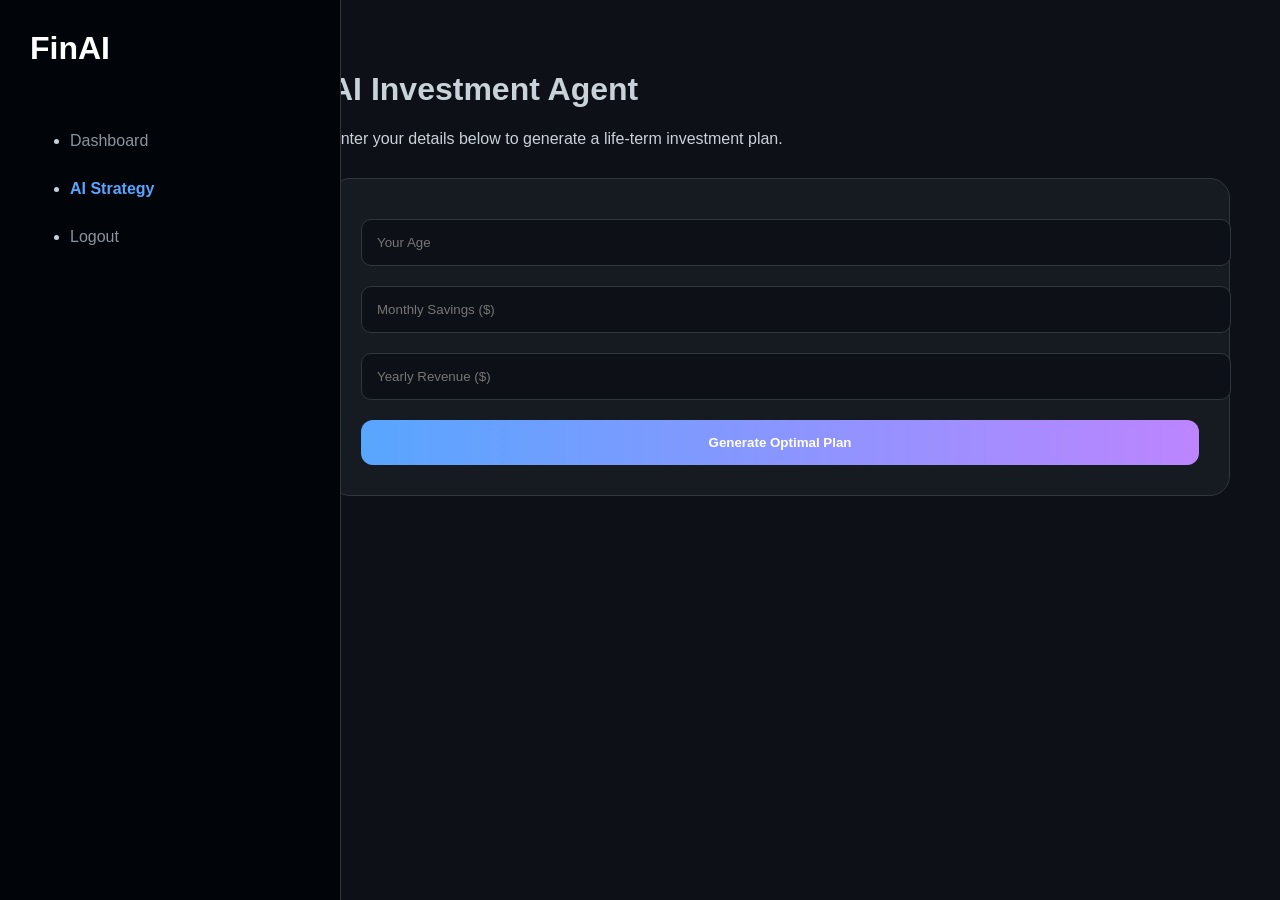
<file: about.html>
<!DOCTYPE html>
<html lang="en">
<head>
    <meta charset="UTF-8">
    <title>FinAI | AI Strategy</title>
    <style>
        :root { --bg-dark: #0d1117; --card-dark: #161b22; --accent: #58a6ff; --gradient: linear-gradient(90deg, #58a6ff, #bc85ff); }
        body { font-family: 'Segoe UI', sans-serif; background: var(--bg-dark); color: #c9d1d9; margin: 0; display: flex; }
        .sidebar { width: 280px; background: #010409; height: 100vh; padding: 30px; border-right: 1px solid #30363d; position: fixed; }
        .sidebar a { color: #8b949e; text-decoration: none; display: block; padding: 15px 0; }
        .sidebar a.active { color: var(--accent); font-weight: bold; }
        .main-content { margin-left: 280px; flex: 1; padding: 50px; }
        .card { background: var(--card-dark); padding: 30px; border-radius: 20px; border: 1px solid #30363d; margin-top: 30px; }
        input { width: 100%; padding: 15px; margin: 10px 0; background: #0d1117; border: 1px solid #30363d; color: white; border-radius: 10px; }
        .btn-glow { background: var(--gradient); color: white; border: none; padding: 15px 30px; border-radius: 12px; font-weight: bold; cursor: pointer; width: 100%; margin-top: 10px; }
    </style>
</head>
<body>
    <nav class="sidebar">
        <div style="font-size: 2rem; color: white; font-weight: bold; margin-bottom: 50px;">FinAI</div>
        <ul>
            <li><a href="index.html">Dashboard</a></li>
            <li><a href="about.html" class="active">AI Strategy</a></li>
            <li><a href="login.html">Logout</a></li>
        </ul>
    </nav>
    <main class="main-content">
        <h1>AI Investment Agent</h1>
        <p>Enter your details below to generate a life-term investment plan.</p>
        <div class="card">
            <input type="number" id="age" placeholder="Your Age">
            <input type="number" id="monthly-save" placeholder="Monthly Savings ($)">
            <input type="number" id="yearly-rev" placeholder="Yearly Revenue ($)">
            <button class="btn-glow" onclick="runAIAgent()">Generate Optimal Plan</button>
        </div>
        <div id="ai-output"></div>
    </main>
    <script src="script.js"></script>
</body>
</html>
</file>
